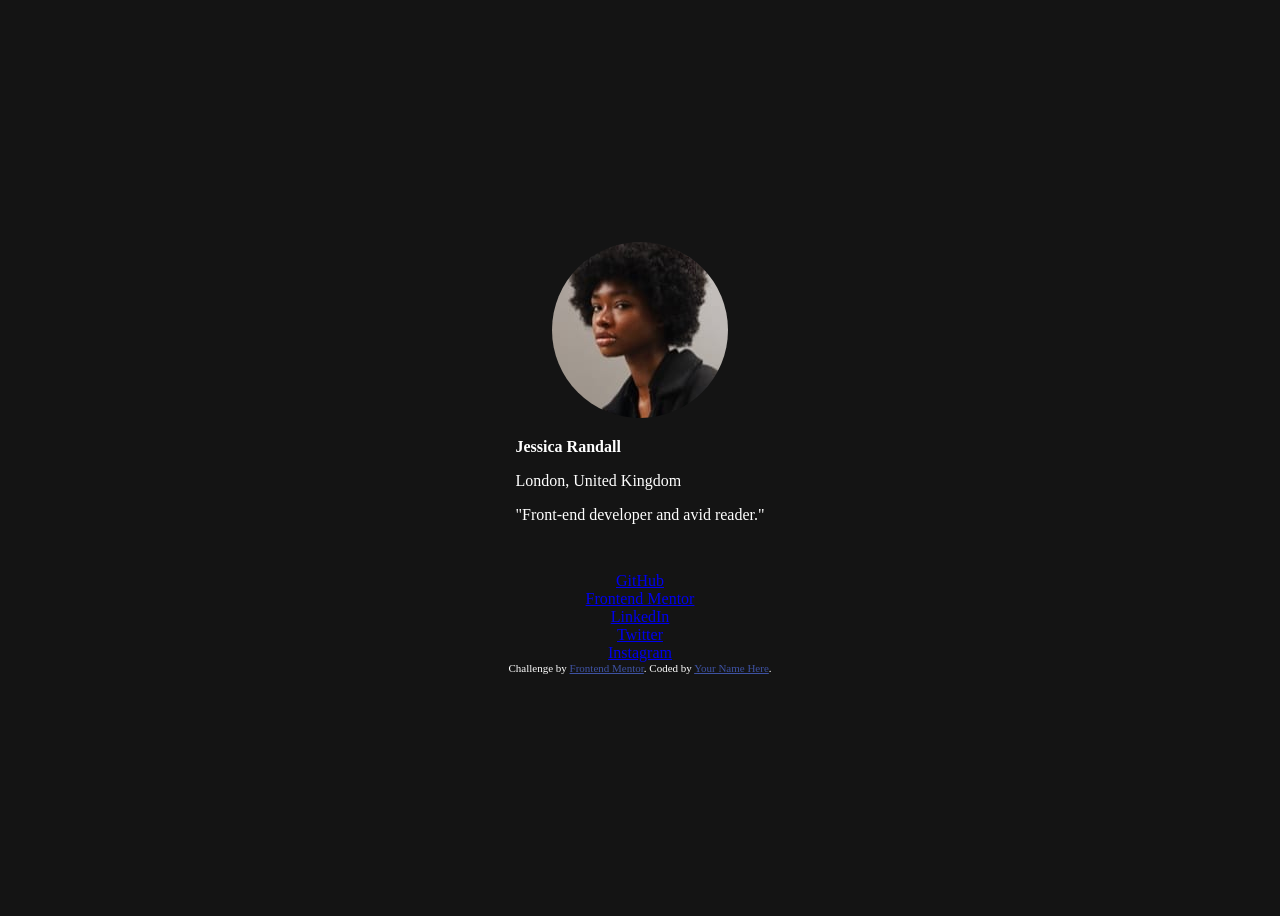
<file: SocialLinks/index.html>
<!DOCTYPE html>
<html lang="en">
<head>
  <meta charset="UTF-8">
  <meta name="viewport" content="width=device-width, initial-scale=1.0"> <!-- displays site properly based on user's device -->

  <link rel="icon" type="image/png" sizes="32x32" href="./assets/images/favicon-32x32.png">
  <link rel="stylesheet" href="./styles.css">
  
  <title>Frontend Mentor | Social links profile</title>

  <!-- Feel free to remove these styles or customise in your own stylesheet 👍 -->
  <style>
    .attribution { font-size: 0.6875rem; text-align: center; }
    .attribution a { color: hsl(228, 45%, 44%); }
  </style>
</head>
<body>
  <div class="Container">
   
    <div class="ProfilePic">
      <img src="./assets/images/avatar-jessica.jpeg" alt="Profile Picture">
    </div>
    <div class="ProfileInfo">
      <h1 class="ProfileName">Jessica Randall</h1>
      <p class="ProfileLocation">London, United Kingdom</p>
      <p class="ProfileBio">"Front-end developer and avid reader."</p>
    </div>
    <div class="SocialLinks">
      <a href="https://github.com/jessicarandall" target="_blank" rel="noopener noreferrer">GitHub</a>
      <a href="https://www.frontendmentor.io/profile/jessicarandall" target="_blank" rel="noopener noreferrer">Frontend Mentor</a>
      <a href="https://www.linkedin.com/in/jessicarandall" target="_blank" rel="noopener noreferrer">LinkedIn</a>
      <a href="https://twitter.com/jessicarandall" target="_blank" rel="noopener noreferrer">Twitter</a>
      <a href="https://www.instagram.com/jessicarandall" target="_blank" rel="noopener noreferrer">Instagram</a>
    </div>
  
  <footer class="attribution">
    Challenge by <a href="https://www.frontendmentor.io?ref=challenge">Frontend Mentor</a>. 
    Coded by <a href="#">Your Name Here</a>.
  </footer>
</body>
</html>
</file>
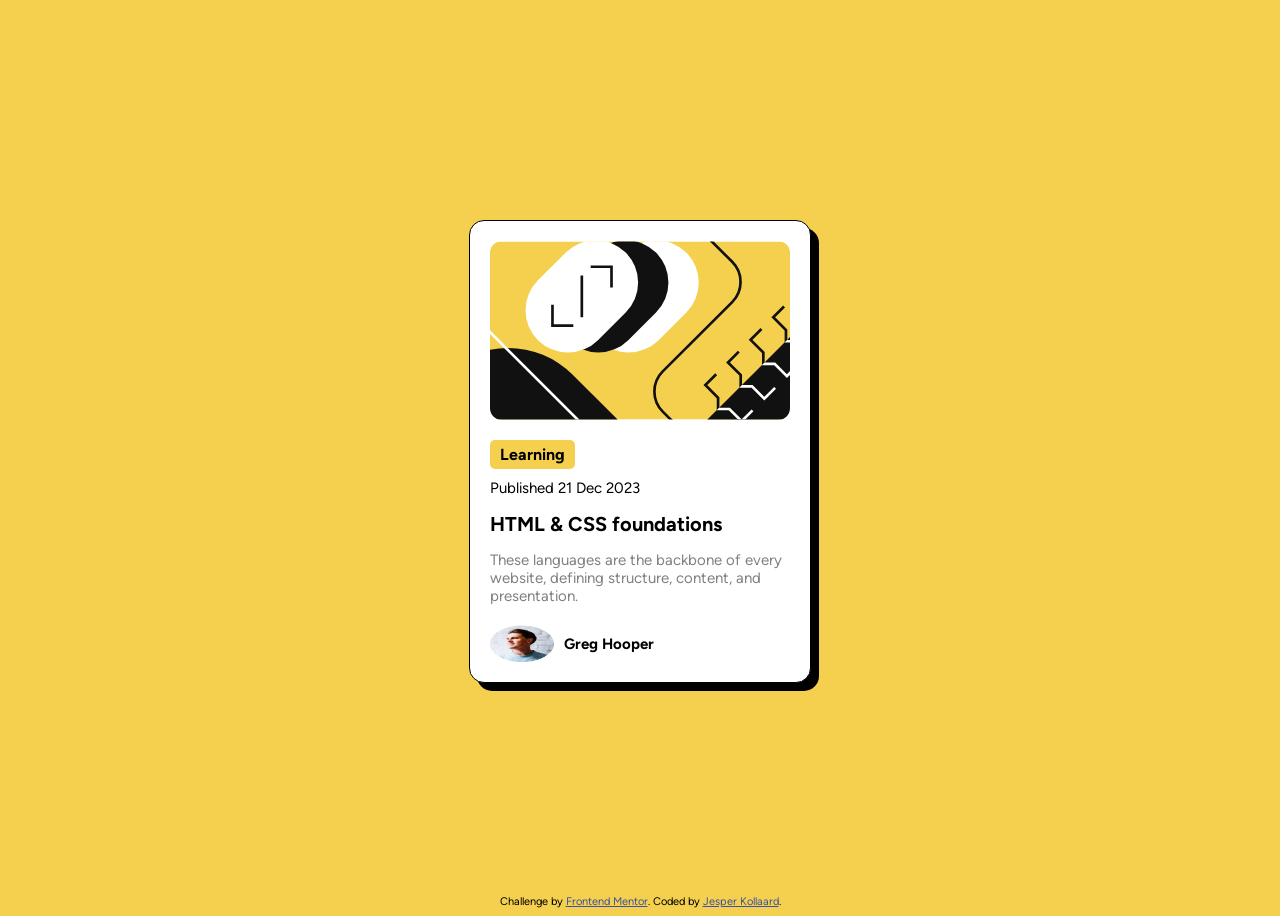
<file: QR Project/blog-preview-card-main/index.html>
<!DOCTYPE html>
<html lang="en">
<head>
  <meta charset="UTF-8">
  <meta name="viewport" content="width=device-width, initial-scale=1.0"> <!-- displays site properly based on user's device -->
  <link rel="stylesheet" href="./styles.css">
  <link rel="icon" type="image/png" sizes="32x32" href="./assets/images/favicon-32x32.png">
  
  
  <title>Frontend Mentor | Blog preview card</title>

  <!-- Feel free to remove these styles or customise in your own stylesheet 👍 -->
  <style>
    .attribution { font-size: 0.6875rem; text-align: center; }
    .attribution a { color: hsl(228, 45%, 44%); }
  </style>
</head>
<body>
  <div class="Card">
      <img src="./assets/images/illustration-article.svg" alt="Big energy image" class="Card-image">
      <div class="Tag">
        Learning
      </div>
      <p>Published 21 Dec 2023</p>

      <p class="Topic">HTML & CSS foundations</p>

      <p class="Description">These languages are the backbone of every website, defining structure, content, and presentation.</p>

      <div class="Author">
        <img  src="./assets/images/image-avatar.webp" alt="Greg's avatar">
        <p class="PicText">Greg Hooper</p>
      </div>
    </div>

  <footer class="attribution">
    Challenge by <a href="https://www.frontendmentor.io?ref=challenge">Frontend Mentor</a>. 
    Coded by <a href="#">Jesper Kollaard</a>.
  </footer>
</body>
</html>
</file>
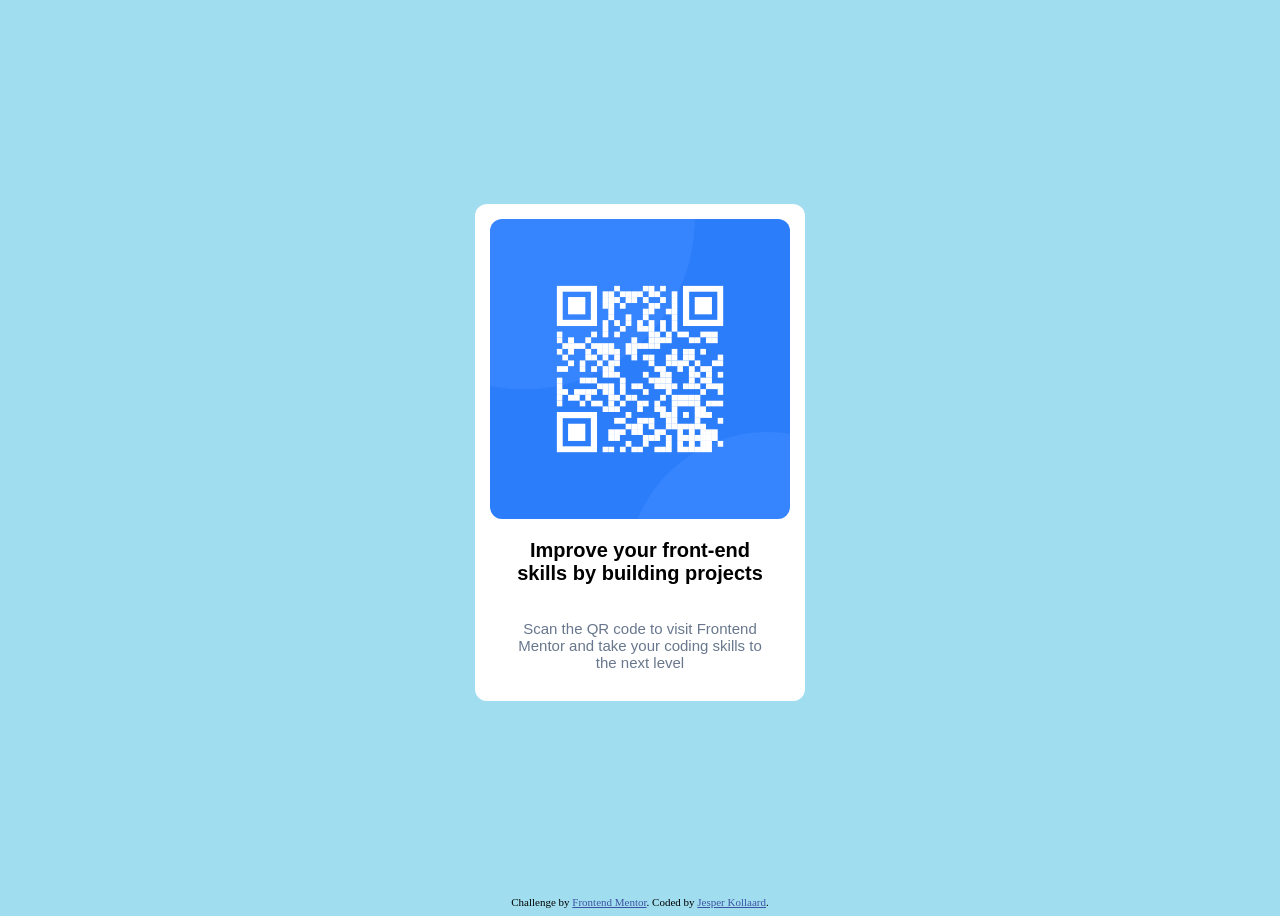
<file: QR Project/qr-code-component-main/index.html>
<!DOCTYPE html>
<html lang="en">
<head>
  <meta charset="UTF-8">
  <meta name="viewport" content="width=device-width, initial-scale=1.0"> <!-- displays site properly based on user's device -->
  <link rel="stylesheet" href="./styles.css">
  <link rel="icon" type="image/png" sizes="32x32" href="./images/favicon-32x32.png">
  
  <title>Frontend Mentor | QR code component</title>

  <!-- Feel free to remove these styles or customise in your own stylesheet 👍 -->
  <style>
    .attribution { font-size: 0.6875rem; text-align: center; }
    .attribution a { color: hsl(228, 45%, 44%); }
  </style>
</head>
<body>
  <div class="QRCode">
    <img src="./images/image-qr-code.png" alt="QR code">
    <p class="title">Improve your front-end skills by building projects</p>
    <p class="description">Scan the QR code to visit Frontend Mentor and take your coding skills to the next level </p>
  </div>
  
  <footer class="attribution">
    Challenge by <a href="https://www.frontendmentor.io?ref=challenge">Frontend Mentor</a>. 
    Coded by <a href="#">Jesper Kollaard</a>.
  </footer>
</body>
</html>
</file>
<file: SocialLinks/styles.css>
body{
    background-color: hsl(0, 0%, 8%);
    color: hsl(0, 0%, 100%);
}

.Container{
    display: flex;
    flex-direction: column;
    align-items: center;
    justify-content: center;
    height: 100vh;
}

.ProfilePic img{
    
    border-radius: 50%;
}
.ProfileName{
    color: hsl(0, 0%, 100%);
    font-size: 1rem;
    font-weight: 700;
    margin-top: 1rem;
    
}

.SocialLinks{
    display: flex;
    flex-direction: column;
    align-items: center;
    justify-content: center;
    margin-top: 2rem;
}
</file>
<file: QR Project/blog-preview-card-main/styles.css>
@font-face {
    font-family: 'Figtree';
    font-style: normal;
    font-weight: 400 700;
    src: url(./assets/fonts/Figtree-VariableFont_wght.ttf) format('truetype');
}

body {
    background-color: hsl(47, 88%, 63%);
    display: flex;
    flex-direction: column;
    align-items: center;
    min-height: 100vh;
    font-family: 'Figtree', sans-serif;
}

.Card {
    background-color: hsl(0, 0%, 100%);
    display: flex;
    flex-direction: column;
    justify-content: center;
    max-width: 300px;
    margin: auto;
    padding: 20px;
    border-radius: 15px;
    border: 1px solid hsl(0, 0%, 0%);
    box-shadow: 8px 8px hsl(0, 0%, 0%);
}

.Card-image {
    border-radius: 12px;
    margin-bottom: 20px;
}

.Tag {
    font-family: 'Figtree', sans-serif;
    font-weight: 700;
    background-color: hsl(47, 88%, 63%);
    border-radius: 5px;
    padding: 5px 10px;
    width: fit-content;
}
.Tag:hover {
    background-color: hsl(47, 88%, 41%);
    cursor: pointer;
}
p {
    margin: 10px 0;
    font-weight: 400;
    font-size: 15px;
}

.Description {
    font-weight: 400;
    font-size: 15px;
    color: hsl(0, 0%, 50%);
    padding-bottom: 10px;
}

.Topic{
    margin: 5px 0;
    font-weight: 700;
    font-size: 20px;
}

.Author{
    display: flex;
    flex-direction: row;
    font-size: 15px;
    
    height: 2.5em;
    gap: 10px
}
.Author:hover{
    cursor: pointer;
    color: hsl(47, 88%, 32%);
}

.PicText{
    font-weight: 700;
}
</file>
<file: QR Project/qr-code-component-main/styles.css>
@font-face {
    font-family: 'Outfit';
    font-style: normal;
    font-weight: 400;
    font-weight: 700;
    src: url(https://fonts.google.com/specimen/Outfit) format('truetype');
}
body{
    background-color: rgb(160, 222, 239);
    display: flex;
    flex-direction: column;
    align-items: center;
    min-height: 100vh;
}

.QRCode{
    background-color: rgb(255, 255, 255);
    display: flex;
    flex-direction: column;
    justify-content: center;
    max-width: 300px;
    margin: auto;
    padding: 15px;
    border-radius: 12px;
}

.QRCode img{
    display: block;
    width: 100%;
    border-radius: 12px;  
}
.title{
    font-family: 'Outfit', sans-serif;
    font-size: 20px;
    display: flex;
    font-weight: 700;
    padding: 0 15px;
    text-align: center;
}
.description{
    font-family: 'Outfit', sans-serif;
    color: hsl(216, 15%, 48%);
    font-weight: 400;
    font-size: 15px;
    padding: 0 20px;
    text-align: center;
}
</file>
